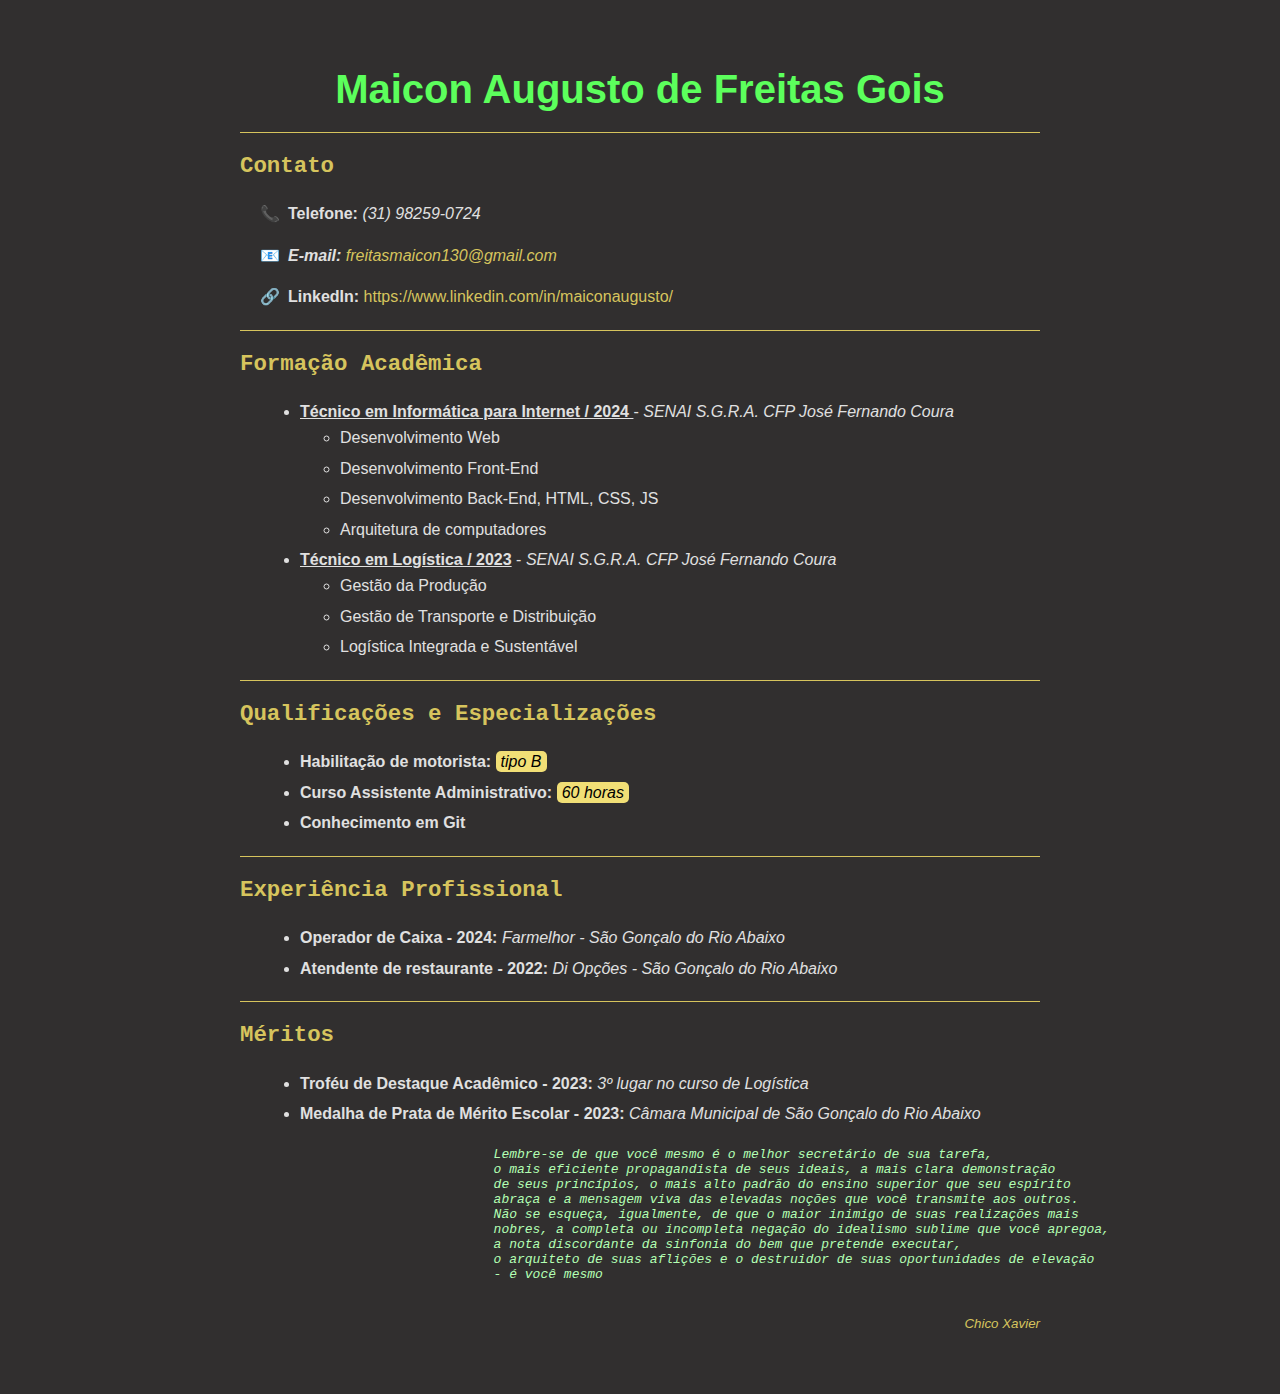
<file: index.html>
<!DOCTYPE html>
<html lang="pt-br">

<head>
    <meta charset="UTF-8">
    <meta name="viewport" content="width=device-width, initial-scale=1.0">
    <title>Currículo de Maicon Augusto</title>
    <style>
        body {
            font-family: Arial, sans-serif;
            color: #E0E0E0;
            background-color: #312f2f;
            padding: 40px;
            max-width: 800px;
            margin: auto;
        }

        header,
        main,
        footer {

            margin-bottom: 20px;
        }

        #titulo {
            font-family: 'Franklin Gothic Medium', 'Arial Narrow', Arial, sans-serif;
            color: #5CFF5C;
            text-align: center;
            font-size: 2.5em;
            font-weight: bold;
            margin-bottom: 10px;
        }


        h3 {
            font-family: 'Courier New', Courier, monospace;
            color: #d6c45d;
            margin-top: 20px;
            font-size: 1.4em;
        }

        p,
        li {
            line-height: 1.6;
            margin-bottom: 5px;
        }

        .contato,
        .centralizar {
            padding-left: 20px;
        }

        hr {
            border: 0;
            height: 1px;
            background: #d6c45d;
            margin: 20px 0;
        }

        .autor {
            text-align: right;
            color: #d6c45d;

        }

        .icone {
            margin-right: 8px;
        }

        a {
            color: #d6c45d;
            text-decoration: none;
        }

        a:hover {
            text-decoration: underline;
        }

        footer {
            text-align: left;
            color: #B3FFB3;
            font-style: italic;

        }

        mark {
            background-color: #f1df76;
            color: #000000;
            padding: 2px 5px;
            border-radius: 5px;
        }

        .citacao {
            font-style: italic;
            color: #B3FFB3;
            text-align: left;
            margin-left: 20%;
        }
    </style>
</head>

<body>
    <header>
        <h1 id="titulo">Maicon Augusto de Freitas Gois</h1>
        <hr>
    </header>

    <main>

        <section>
            <h3>Contato</h3>
            <div class="contato">
                <p><b><span class="icone">📞</span>Telefone:</b><em> (31) 98259-0724 </em></p>
                <p><b><span class="icone">📧</span><em>E-mail:</em></b> <a
                        href="mailto:freitasmaicon130@gmail.com"><em>freitasmaicon130@gmail.com</em></a></p>
                <p><b><span class="icone">🔗</span>LinkedIn:</b> <a
                        href="https://www.linkedin.com/in/maiconaugusto/">https://www.linkedin.com/in/maiconaugusto/</a>
                </p>
            </div>
            <hr>
        </section>


        <section>
            <h3>Formação Acadêmica</h3>
            <div class="centralizar">
                <ul>
                    <li><b><u>Técnico em Informática para Internet / 2024 </u></b> - <em> SENAI S.G.R.A. CFP José
                            Fernando Coura </em>
                        <ul>
                            <li>Desenvolvimento Web</li>
                            <li>Desenvolvimento Front-End</li>
                            <li>Desenvolvimento Back-End, HTML, CSS, JS</li>
                            <li>Arquitetura de computadores</li>
                        </ul>
                    </li>
                    <li><b><u>Técnico em Logística / 2023</u> </b> - <em>SENAI S.G.R.A. CFP José Fernando Coura </em>
                        <ul>
                            <li>Gestão da Produção</li>
                            <li>Gestão de Transporte e Distribuição</li>
                            <li>Logística Integrada e Sustentável</li>
                        </ul>
                    </li>
                </ul>
            </div>
            <hr>
        </section>


        <section>
            <h3>Qualificações e Especializações</h3>
            <div class="centralizar">
                <ul>
                    <li><b>Habilitação de motorista:</b> <mark><em> tipo B </em></mark></li>
                    <li><b>Curso Assistente Administrativo:</b> <mark> <em> 60 horas </em></mark></li>
                    <li><b>Conhecimento em Git</b></li>
                </ul>
            </div>
            <hr>
        </section>


        <section>
            <h3>Experiência Profissional</h3>
            <div class="centralizar">
                <ul>
                    <li><b>Operador de Caixa - 2024:</b> <em>Farmelhor - São Gonçalo do Rio Abaixo </em></li>
                    <li><b>Atendente de restaurante - 2022:</b> <em>Di Opções - São Gonçalo do Rio Abaixo </em></li>
                </ul>
            </div>
            <hr>
        </section>


        <section>
            <h3>Méritos</h3>
            <div class="centralizar">
                <ul>
                    <li><b>Troféu de Destaque Acadêmico - 2023:</b> <em> 3º lugar no curso de Logística </em></li>
                    <li><b>Medalha de Prata de Mérito Escolar - 2023:</b> <em> Câmara Municipal de São Gonçalo do Rio
                            Abaixo </em>
                    </li>
                </ul>
            </div>
        </section>
    </main>


    <footer>
        <blockquote class="citacao">
            <pre>
            Lembre-se de que você mesmo é o melhor secretário de sua tarefa, 
            o mais eficiente propagandista de seus ideais, a mais clara demonstração 
            de seus princípios, o mais alto padrão do ensino superior que seu espírito 
            abraça e a mensagem viva das elevadas noções que você transmite aos outros. 
            Não se esqueça, igualmente, de que o maior inimigo de suas realizações mais 
            nobres, a completa ou incompleta negação do idealismo sublime que você apregoa, 
            a nota discordante da sinfonia do bem que pretende executar, 
            o arquiteto de suas aflições e o destruidor de suas oportunidades de elevação 
            - é você mesmo
             </pre>
            </p>

        </blockquote>
        <small>
            <p class="autor"> Chico Xavier</p>
        </small>
    </footer>
</body>

</html>
</file>
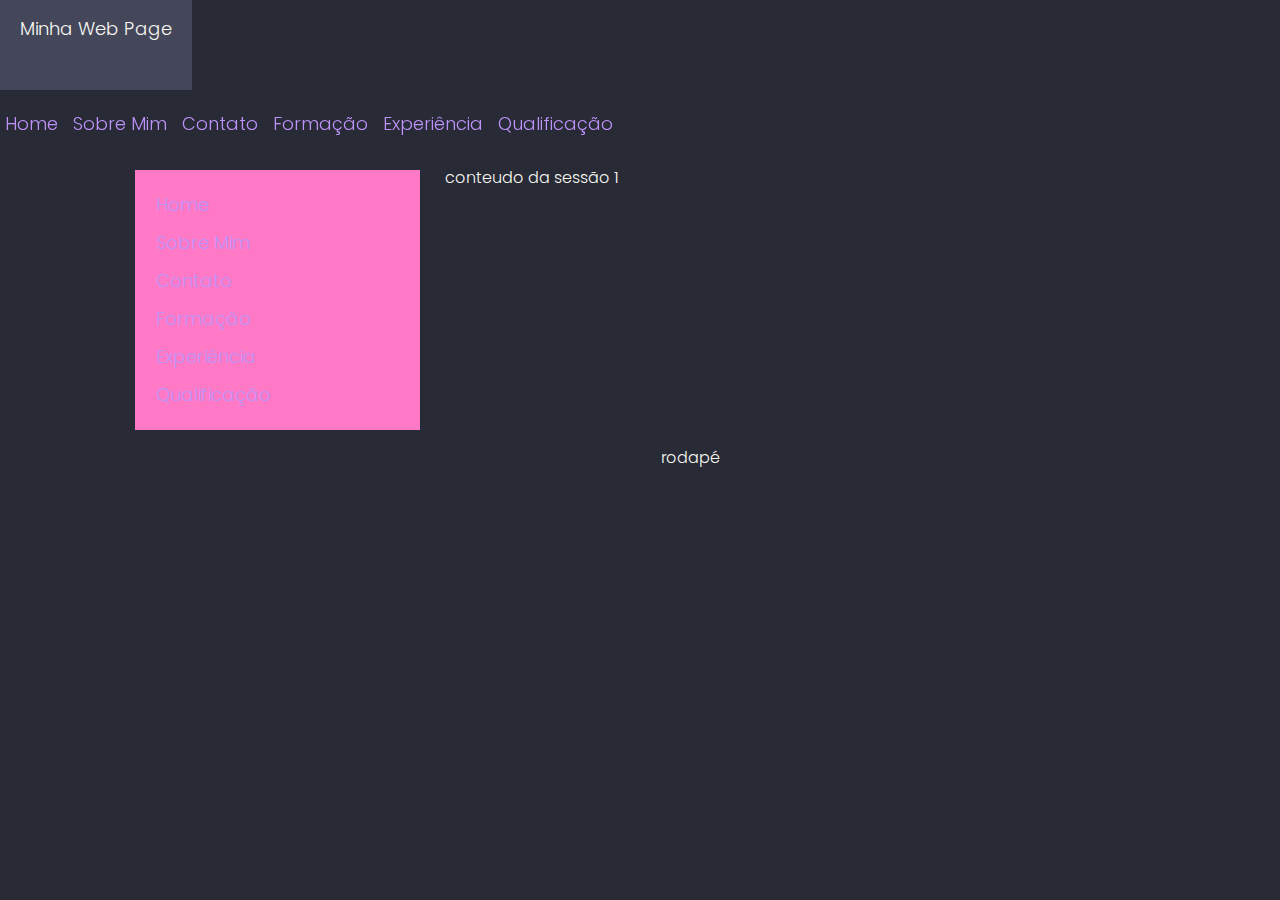
<file: web-page-basica/index.html>
<!DOCTYPE html>
<html lang="en">

<head>
    <meta charset="UTF-8">
    <meta name="viewport" content="width=device-width, initial-scale=1.0">
    <title>Web - page</title>
    <link rel="preconnect" href="https://fonts.googleapis.com">
    <link rel="preconnect" href="https://fonts.gstatic.com" crossorigin>
    <link
        href="https://fonts.googleapis.com/css2?family=Poppins:ital,wght@0,100;0,200;0,300;0,400;0,500;0,600;0,700;0,800;0,900;1,100;1,200;1,300;1,400;1,500;1,600;1,700;1,800;1,900&display=swap"
        rel="stylesheet">
        <link rel="stylesheet" href="./reset.css">
        <link rel="stylesheet" href="./style.css">
    <style>
       
    </style>


</head>

<body>
    <header>
        <h2>Minha Web Page</h2>
        <nav>
            <a href="http://">Home</a>
            <a href="http://">Sobre Mim</a>
            <a href="http://">Contato</a>
            <a href="http://">Formação</a>
            <a href="http://">Experiência</a>
            <a href="http://">Qualificação</a>
        </nav>
    </header>
    <main>
        <aside>
<div class="container">
    
        <a href="http://">Home</a>
        <a href="http://">Sobre Mim</a>
        <a href="http://">Contato</a>
        <a href="http://">Formação</a>
        <a href="http://">Experiência</a>
        <a href="http://">Qualificação</a>
    
</div>
        </aside>
        <section>
           <p>conteudo da sessão 1</p> 
        </section>
    </main>
    <footer>
        <strong>rodapé</strong>

    </footer>
</body>

</html>
</file>
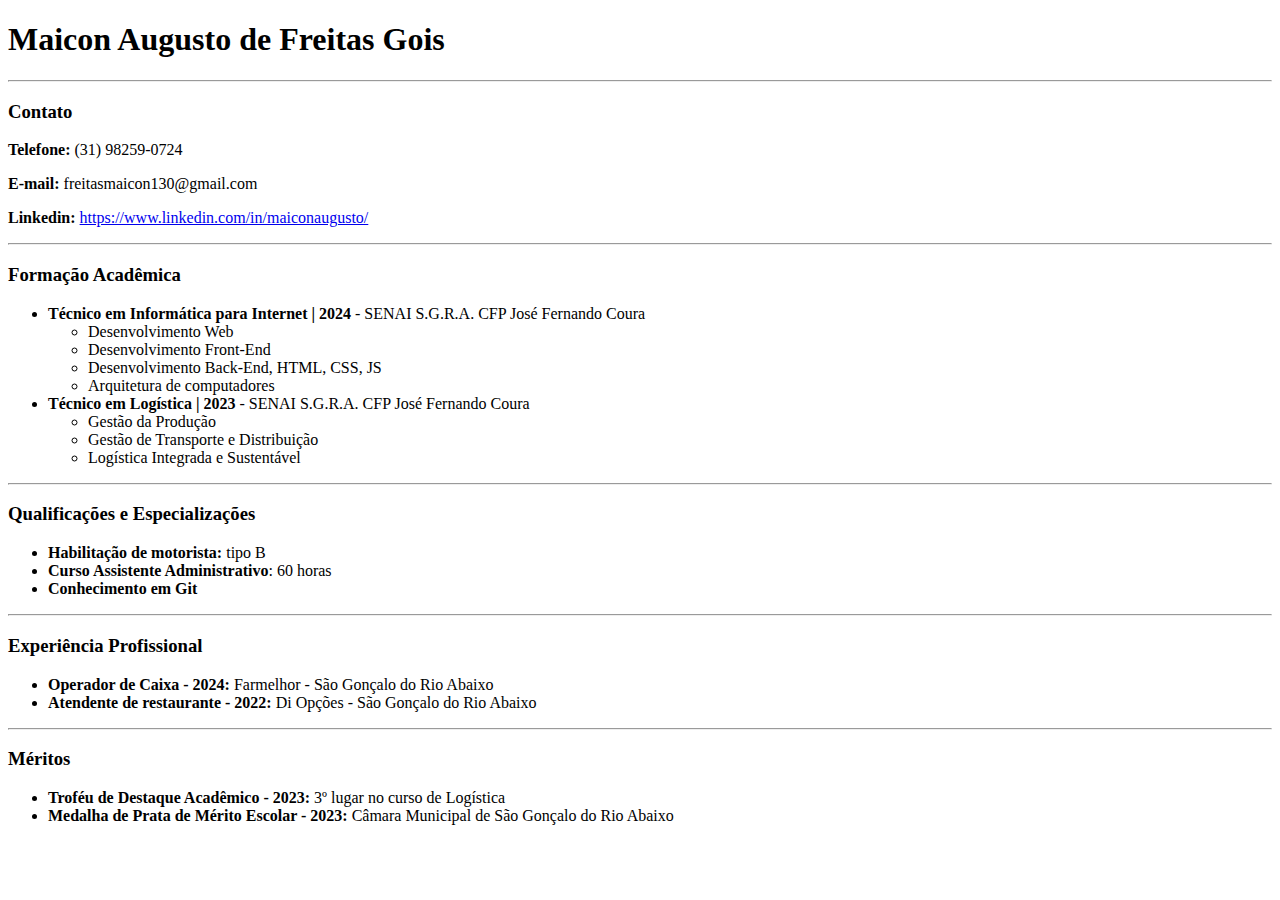
<file: curriculo 1.html>
<!DOCTYPE html>
<html lang="en">

<head>
    <meta charset="UTF-8">
    <meta name="viewport" content="width=device-width, initial-scale=1.0">
    <title>Maicon Augusto</title>
</head>

<body>
    <h1>Maicon Augusto de Freitas Gois</h1>
    <hr>
    <h3>Contato</h3>
    <p>
        <b>Telefone:</b> (31) 98259-0724
    </p>
    <p>
        <b>E-mail:</b> freitasmaicon130@gmail.com
    </p>

    <p>
        <b>Linkedin:</b> <a
            href="https://www.linkedin.com/in/maiconaugusto/">https://www.linkedin.com/in/maiconaugusto/</a>
    </p>

    <hr>
   
    <h3>Formação Acadêmica</h3>
    <ul>
        <li>
            <b>Técnico em Informática para Internet | 2024</b> - SENAI S.G.R.A. CFP José Fernando Coura
            <ul>
                <li>Desenvolvimento Web</li>
                <li> Desenvolvimento Front-End</li>
                <li>Desenvolvimento Back-End, HTML, CSS, JS</li>
                <li>Arquitetura de computadores</li>
            </ul>
        </li>
        <li>
            <b>Técnico em Logística | 2023</b> - SENAI S.G.R.A. CFP José Fernando Coura
            <ul>
                <li>Gestão da Produção </li>
                <li>Gestão de Transporte e Distribuição</li>
                <li>Logística Integrada e Sustentável</li>
            </ul>
        </li>
    </ul>
    <hr>
    

    <h3>Qualificações e Especializações</h3>
    <ul>
        <li><b>Habilitação de motorista:</b> tipo B</li>
        <li><b>Curso Assistente Administrativo</b>: 60 horas</li>
        <li><b>Conhecimento em Git</b></li>
    </ul>
    <hr>
   
    <h3>Experiência Profissional</h3>
    <ul>
        <li><b>Operador de Caixa - 2024:</b> Farmelhor - São Gonçalo do Rio Abaixo</li>
        <li><b>Atendente de restaurante - 2022:</b> Di Opções - São Gonçalo do Rio Abaixo</li>
    </ul>
    <hr>
    
    <h3>Méritos</h3>
    <ul>
        <li><b>Troféu de Destaque Acadêmico - 2023:</b> 3º lugar no curso de Logística</li>
        <li><b>Medalha de Prata de Mérito Escolar - 2023:</b> Câmara Municipal de São Gonçalo do Rio Abaixo </li>
    </ul>



</body>

</html>
</file>
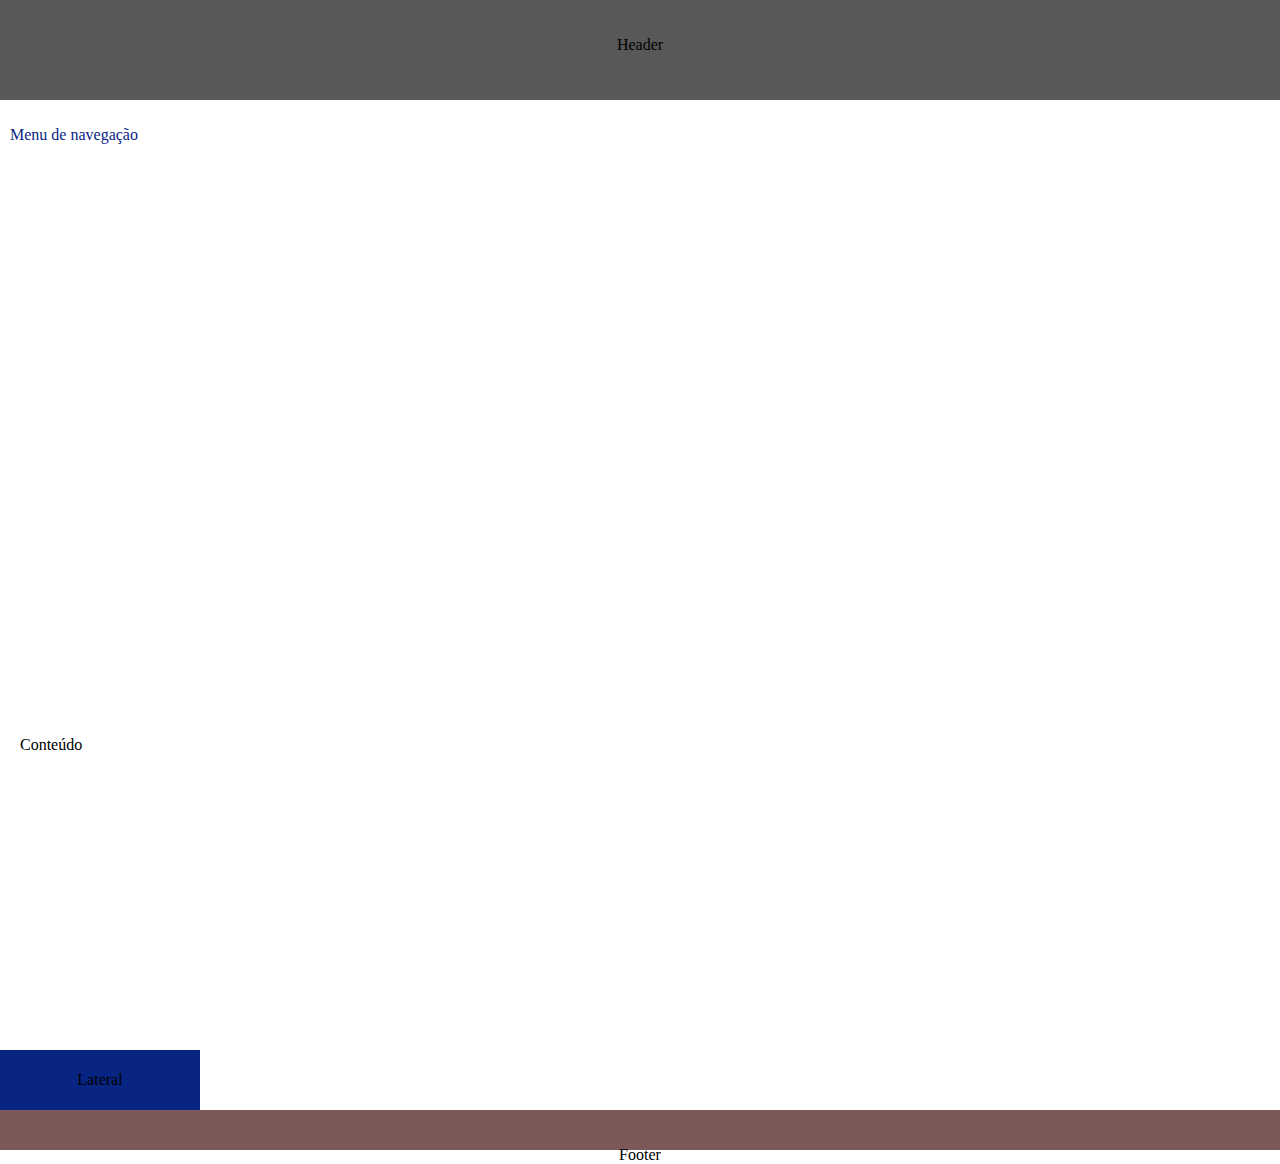
<file: estrutura_semantica.html>
<!DOCTYPE html>
<html lang="pt-BR">
<head>
    <meta charset="UTF-8">
    <meta name="viewport" content="width=device-width, initial-scale=1.0">
    <title>Site semântico</title>
    <style>
        body{
            margin: 0px;
        }
        nav, main, aside, footer, header{
            padding: 20px;
            box-sizing: border-box
        }
        header{
            text-align: center;
            background-color: #585858;
            height: 100px
        }
        nav{
            text-align: left;
            text-decoration: dotted;
            color: rgb(8, 37, 131);
            height: 600px;
            padding: 10px;
        }
        main{
            display: flex;
            background-color: rgb (201, 201, 201);
            text-align: center;
            justify-content: space-between;
            height: 350px;
        }
        aside{
            background-color:  rgb(8, 37, 131);
            text-align: center;
            padding: 5px;
            height: auto;
            width: 200px;
        }
        footer{
            height: 20px;
            background-color: #7c5858;
            text-align: center;
        }


    </style>

</head>

<body>
    <header heidht = "100px" width="100px">
        <p>Header</p>
    </header>
    <nav>
        <p>Menu de navegação</p>
    </nav>
    <main>
        <p>Conteúdo</p>
    </main>
    <aside>
        <p>Lateral</p>
    </aside>
    <footer>
        <p>Footer</p>
    </footer>
    
</body>
</html>
</file>
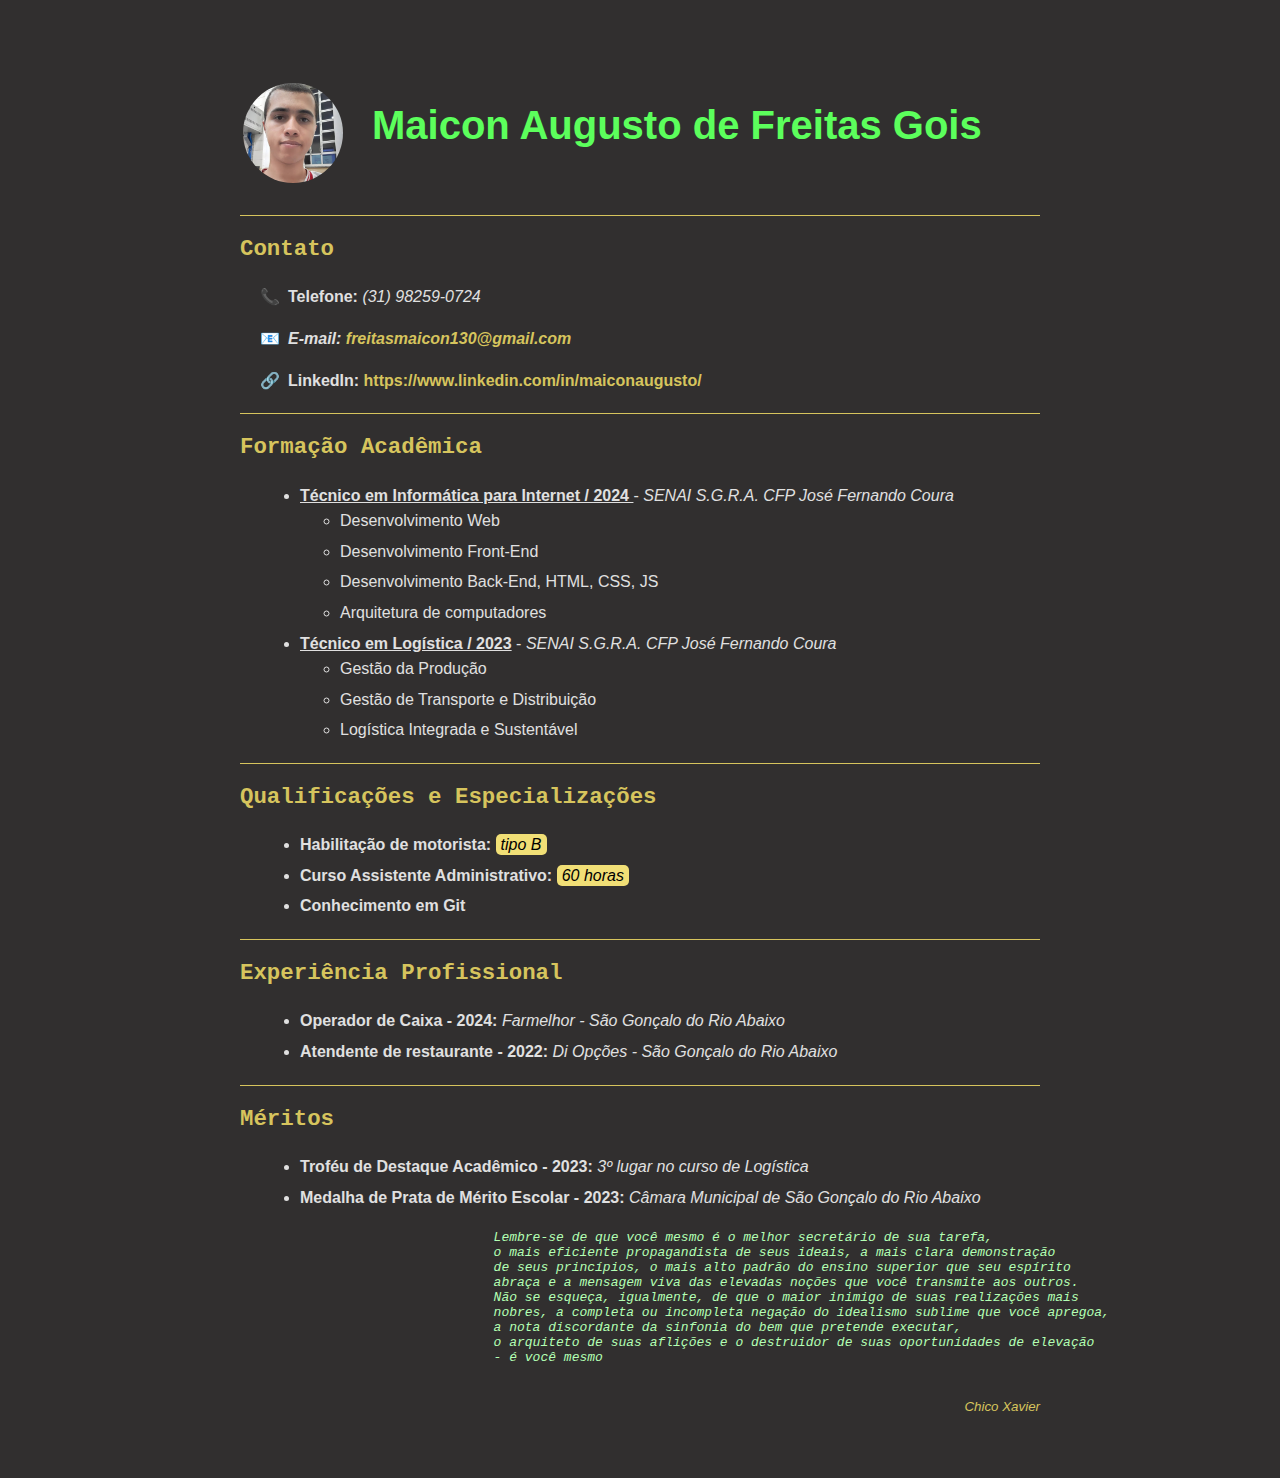
<file: curriculo_em_html/curriculo.html>
<!DOCTYPE html>
<html lang="pt-br">

<head>
    <meta charset="UTF-8">
    <meta name="viewport" content="width=device-width, initial-scale=1.0">
    <title>Currículo de Maicon Augusto</title>
    <style>
        body {
            font-family: Arial, sans-serif;
            color: #E0E0E0;
            background-color: #312f2f;
            padding: 40px;
            max-width: 800px;
            margin: auto;
        }

        header,
        main,
        footer {

            margin-bottom: 20px;
        }

        #titulo {
            font-family: 'Franklin Gothic Medium', 'Arial Narrow', Arial, sans-serif;
            color: #5CFF5C;
            text-align: center;
            font-size: 2.5em;
            font-weight: bold;
            margin-bottom: 10px;
        }


        h3 {
            font-family: 'Courier New', Courier, monospace;
            color: #d6c45d;
            margin-top: 20px;
            font-size: 1.4em;
        }

        p,
        li {
            line-height: 1.6;
            margin-bottom: 5px;
        }

        .contato,
        .centralizar {
            padding-left: 20px;
        }

        hr {
            border: 0;
            height: 1px;
            background: #d6c45d;
            margin: 20px 0;
        }

        .autor {
            text-align: right;
            color: #d6c45d;

        }

        .icone {
            margin-right: 8px;
        }

        a {
            color: #d6c45d;
            font-weight: bold;
            text-decoration: none;
        }

        a:hover {
            color: #B3FFB3;
            text-decoration: none;
        }
        a:visited{
            color: #B3FFB3;
            text-decoration: none;
        }
        a:active{
            color: #d6c45d;
            text-decoration: none;
        }
        footer {
            text-align: left;
            color: #B3FFB3;
            font-style: italic;

        }

        mark {
            background-color: #f1df76;
            color: #000000;
            padding: 2px 5px;
            border-radius: 5px;
        }

        .citacao {
            font-style: italic;
            color: #B3FFB3;
            text-align: left;
            margin-left: 20%;
        }
        img{
            width: 100px;
            height: 100px;
            border-radius: 50px;
            max-width: 700px;
           
             margin: 40px 25px 5px 0px;
            
        }
        .textdecoret{
            
        }
        
    </style>
</head>

<body>
    <header>
        <table>
            <tr>
              <td><img src="imagem.jpg" alt="imagem"></td>
              
              <td><h1 id="titulo">Maicon Augusto de Freitas Gois</h1> </td> 
            </tr>
           
          </table>


        
        
        <hr>
    </div>
    </header>

    <main>

        <section>
            <h3>Contato</h3>
            <div class="contato">
                <p><b><span class="icone">📞</span>Telefone:</b><em> (31) 98259-0724 </em></p>
                <p><b><span class="icone">📧</span><em>E-mail:</em></b> <a
                        href="mailto:freitasmaicon130@gmail.com" target="_blank"><em>freitasmaicon130@gmail.com</em></a></p>
                <p><b><span class="icone">🔗</span>LinkedIn:</b> <a
                        href="https://www.linkedin.com/in/maiconaugusto/" target="_blank">https://www.linkedin.com/in/maiconaugusto/</a>
                </p>
            </div>
            <hr>
        </section>


        <section>
            <h3>Formação Acadêmica</h3>
            <div class="centralizar">
                <ul>
                    <li><b><u>Técnico em Informática para Internet / 2024 </u></b> - <em> SENAI S.G.R.A. CFP José
                            Fernando Coura </em>
                        <ul>
                            <li>Desenvolvimento Web</li>
                            <li>Desenvolvimento Front-End</li>
                            <li>Desenvolvimento Back-End, HTML, CSS, JS</li>
                            <li>Arquitetura de computadores</li>
                        </ul>
                    </li>
                    <li><b><u>Técnico em Logística / 2023</u> </b> - <em>SENAI S.G.R.A. CFP José Fernando Coura </em>
                        <ul>
                            <li>Gestão da Produção</li>
                            <li>Gestão de Transporte e Distribuição</li>
                            <li>Logística Integrada e Sustentável</li>
                        </ul>
                    </li>
                </ul>
            </div>
            <hr>
        </section>


        <section>
            <h3>Qualificações e Especializações</h3>
            <div class="centralizar">
                <ul>
                    <li><b>Habilitação de motorista:</b> <mark><em> tipo B </em></mark></li>
                    <li><b>Curso Assistente Administrativo:</b> <mark> <em> 60 horas </em></mark></li>
                    <li><b>Conhecimento em Git</b></li>
                </ul>
            </div>
            <hr>
        </section>


        <section>
            <h3>Experiência Profissional</h3>
            <div class="centralizar">
                <ul>
                    <li><b>Operador de Caixa - 2024:</b> <em>Farmelhor - São Gonçalo do Rio Abaixo </em></li>
                    <li><b>Atendente de restaurante - 2022:</b> <em>Di Opções - São Gonçalo do Rio Abaixo </em></li>
                </ul>
            </div>
            <hr>
        </section>


        <section>
            <h3>Méritos</h3>
            <div class="centralizar">
                <ul>
                    <li><b>Troféu de Destaque Acadêmico - 2023:</b> <em> 3º lugar no curso de Logística </em></li>
                    <li><b>Medalha de Prata de Mérito Escolar - 2023:</b> <em> Câmara Municipal de São Gonçalo do Rio
                            Abaixo </em>
                    </li>
                </ul>
            </div>
        </section>
    </main>


    <footer>
        <blockquote class="citacao">
            <pre>
            Lembre-se de que você mesmo é o melhor secretário de sua tarefa, 
            o mais eficiente propagandista de seus ideais, a mais clara demonstração 
            de seus princípios, o mais alto padrão do ensino superior que seu espírito 
            abraça e a mensagem viva das elevadas noções que você transmite aos outros. 
            Não se esqueça, igualmente, de que o maior inimigo de suas realizações mais 
            nobres, a completa ou incompleta negação do idealismo sublime que você apregoa, 
            a nota discordante da sinfonia do bem que pretende executar, 
            o arquiteto de suas aflições e o destruidor de suas oportunidades de elevação 
            - é você mesmo
             </pre>
            </p>

        </blockquote>
        <small>
            <p class="autor"> Chico Xavier</p>
        </small>
    </footer>
</body>

</html>
</file>
<file: web-page-basica/style.css>
body {
            
    background-color: #282A36;
    color: #F8F8F2;
    font-family: "Poppins", sans-serif;
    font-weight: 300;
    font-style: normal;
    padding-right: normal;
    padding-left: 100px;
}
header{
    background-color:#44475A;
    height: 50px;
    max-height: 50px;
    padding: 20px;
    font-weight: 500px;
    font-size: large;
}
nav{
    margin-top: 5px;
    margin-bottom: 5px;
}
header, nav {
    position: fixed;
    top: 0;
    left: 0;
    width: 100;
    z-index: 1000;
}
nav{
    top: 100px
}
a{
    color: #BD93F9;
    text-decoration: none;
    font-size: large;
    font-weight: 500px;
    padding: 5px 10px 5px 10px;
}
a:hover{
    background-color: #44475A;
    color: #FF79C6;
}
main{
    display:flex;
    padding-top: 150px ;
    margin: 20px;

    flex: 1;
}
aside{
    background-color: #FF79C6;
    height: 100%;
    height: fit-content;
    width: 25%;
    position: sticky;
    margin-left: 15px;
top: 100%;
display: block;
grid: 2;
}
 a{
    display: inline-block;
    padding: 10px 5px 10px 5px;
}
.container{
display: flex;
flex-direction: column;
margin: 0 auto;
padding: 1em;
}
section{
    margin-left: 25px;

}
footer{
    position: static;
    height: 100px;
    text-align: center;
    
    bottom: 0;
}
</file>
